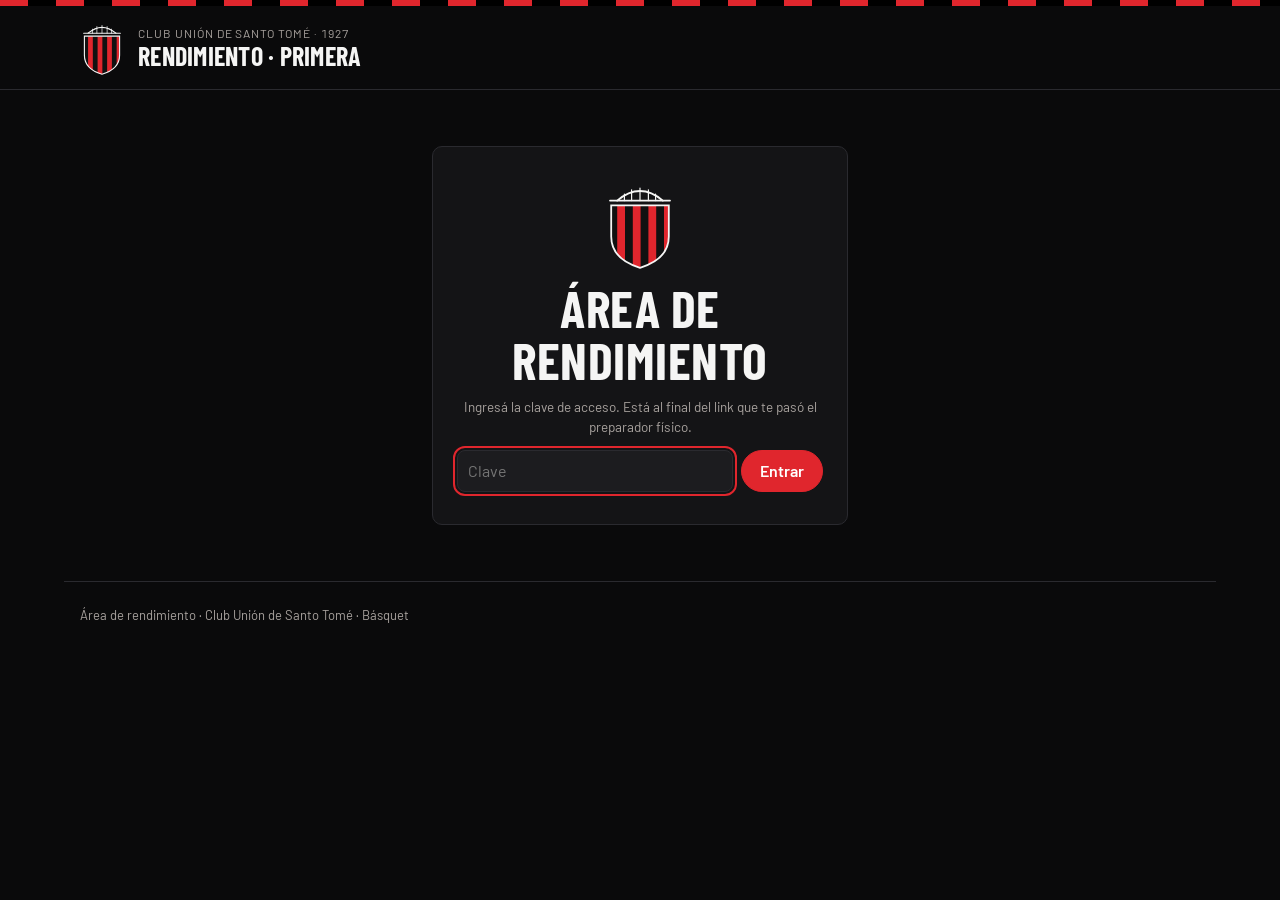
<file: index.html>
<!DOCTYPE html>
<html lang="es">
<head>
  <meta charset="UTF-8">
  <meta name="viewport" content="width=device-width, initial-scale=1, viewport-fit=cover">
  <meta name="theme-color" content="#0a0a0b">
  <meta name="color-scheme" content="dark">
  <meta name="robots" content="noindex, nofollow">
  <meta name="referrer" content="no-referrer">
  <title>Rendimiento · Unión de Santo Tomé</title>
  <link rel="icon" href="img/escudo.svg" type="image/svg+xml">
  <link rel="preconnect" href="https://script.google.com">
  <link rel="preconnect" href="https://script.googleusercontent.com" crossorigin>
  <link rel="preconnect" href="https://fonts.googleapis.com">
  <link rel="preconnect" href="https://fonts.gstatic.com" crossorigin>
  <link href="https://fonts.googleapis.com/css2?family=Barlow+Condensed:wght@500;600;700&family=Barlow:wght@400;500;600&display=swap" rel="stylesheet">
  <link rel="stylesheet" href="css/estilos.css?v=12">
</head>
<body>
  <div class="franjas" aria-hidden="true"></div>

  <header class="cabecera">
    <div class="contenedor cabecera-fila">
      <img class="escudo" src="img/escudo.svg" alt="" width="44" height="55">
      <div class="marca">
        <p class="eyebrow">Club Unión de Santo Tomé · 1927</p>
        <p class="marca-titulo">Rendimiento · Primera</p>
      </div>
      <div class="estado" id="estado" hidden>
        <span id="actualizado" aria-live="polite"></span>
        <button type="button" class="boton boton-chico" id="btn-actualizar">Actualizar</button>
      </div>
    </div>
  </header>

  <!-- Entrada con clave -->
  <main class="contenedor acceso" id="acceso" hidden>
    <div class="tarjeta acceso-tarjeta">
      <img src="img/escudo.svg" alt="" width="72" height="90">
      <h1 class="titulo">Área de rendimiento</h1>
      <p class="nota">Ingresá la clave de acceso. Está al final del link que te pasó el preparador físico.</p>
      <div class="acceso-form">
        <label class="sr" for="clave">Clave</label>
        <input id="clave" type="password" autocomplete="off" spellcheck="false" placeholder="Clave">
        <button type="button" class="boton" id="btn-entrar">Entrar</button>
      </div>
      <p class="nota nota-error" id="acceso-error" role="alert" hidden></p>
    </div>
  </main>

  <main id="app" hidden>
    <div class="contenedor">
      <section class="intro">
        <h1 class="titulo">Evaluaciones físicas</h1>
        <p class="bajada" id="conclusion"></p>
        <p class="aviso-script" id="aviso-script" hidden>El script de Google publicado es una versión vieja, por eso pueden faltar datos (partidos, carga). Copiá el código nuevo desde <a href="copiar.html">esta página</a> y hacé <b>Implementar &gt; Administrar implementaciones &gt; lápiz &gt; Nueva versión &gt; Implementar</b>.</p>
        <div class="chips">
          <span class="chip" id="chip-ultima"></span>
          <span class="chip chip-demo" id="chip-demo" hidden>Datos de ejemplo: no son jugadores reales</span>
        </div>
      </section>
    </div>

    <nav class="pestanas" aria-label="Secciones">
      <div class="contenedor pestanas-fila" role="tablist">
        <button class="pestana" role="tab" data-tab="resumen" aria-selected="true">Resumen</button>
        <button class="pestana" role="tab" data-tab="resistencia" aria-selected="false">Resistencia</button>
        <button class="pestana" role="tab" data-tab="saltos" aria-selected="false">Saltos</button>
        <button class="pestana" role="tab" data-tab="fuerza" aria-selected="false">Fuerza</button>
        <button class="pestana" role="tab" data-tab="carga" aria-selected="false">Carga</button>
        <button class="pestana" role="tab" data-tab="partidos" aria-selected="false">Partidos</button>
        <button class="pestana" role="tab" data-tab="jugador" aria-selected="false">Jugador</button>
        <button class="pestana" role="tab" data-tab="leer" aria-selected="false">Cómo leerlo</button>
      </div>
    </nav>

    <div class="contenedor paneles">
      <!-- RESUMEN -->
      <section class="panel" id="resumen" role="tabpanel">
        <div class="mosaico" id="tarjetas-resumen"></div>

        <article class="tarjeta">
          <header class="tarjeta-cabeza">
            <div>
              <h2 class="subtitulo" id="titulo-equipo">Cómo cambió el plantel</h2>
              <p class="nota">Promedio de los jugadores que hicieron el test en la primera y en la última evaluación. Por eso cada fila tiene una cantidad distinta de jugadores.</p>
            </div>
          </header>
          <div class="tabla-caja">
            <table class="tabla" id="tabla-equipo">
              <thead><tr>
                <th>Test</th><th class="num">Jugadores</th><th class="num" id="th-antes">Antes</th><th class="num" id="th-despues">Después</th><th class="num">Cambio</th><th class="num">Mejoraron</th>
              </tr></thead>
              <tbody></tbody>
            </table>
          </div>
        </article>

        <article class="tarjeta tarjeta-alerta">
          <header class="tarjeta-cabeza">
            <div>
              <h2 class="subtitulo">Para observar y tener en cuenta</h2>
              <p class="nota">Jugadores que bajaron 5 % o más, y asimetrías entre piernas de 15 % o más (un valor orientativo, no un umbral validado). Tocá un jugador para ver su hoja.</p>
            </div>
          </header>
          <div class="tabla-caja">
            <table class="tabla tabla-clic" id="tabla-alertas">
              <thead><tr><th>Jugador</th><th>Qué pasó</th><th>Test</th><th class="num">%</th></tr></thead>
              <tbody></tbody>
            </table>
          </div>
          <p class="nota" id="sin-alertas" hidden>Nadie bajó 5 % o más ni tiene una asimetría alta.</p>
        </article>
      </section>

      <!-- RESISTENCIA -->
      <section class="panel" id="resistencia" role="tabpanel" hidden>
        <article class="tarjeta">
          <header class="tarjeta-cabeza">
            <div>
              <h2 class="subtitulo">Resistencia intermitente · test 30-15 (VIFT)</h2>
              <p class="nota">Velocidad final que alcanzó cada jugador, en km/h. Más a la derecha es mejor.</p>
            </div>
          </header>
          <div class="leyenda" data-leyenda></div>
          <div class="grafico" id="g-vift"></div>
        </article>

        <article class="tarjeta" id="intermitentes">
          <header class="tarjeta-cabeza">
            <div>
              <h2 class="subtitulo">Distancias para los intermitentes</h2>
              <p class="nota">Metros por pasada según la última VIFT de cada jugador, y cuántas canchas son (largos de 28 m, ida y vuelta sobre el largo de la cancha).</p>
            </div>
            <div class="control">
              <label for="sel-pct">Intensidad</label>
              <select id="sel-pct"></select>
            </div>
          </header>
          <div class="tabla-caja">
            <table class="tabla" id="tabla-intervalos">
              <thead><tr><th>Jugador</th><th class="num">VIFT</th><th>Test de</th><th class="num">30" × 30"</th><th class="num">20" × 20"</th><th class="num">15" × 15"</th><th class="num">10" × 10"</th></tr></thead>
              <tbody></tbody>
            </table>
          </div>
          <p class="nota">En ida y vuelta corta, los giros hacen perder tiempo: si a un jugador no le alcanza, bajá un 5 %. Si su test es viejo, conviene volver a evaluarlo.</p>
        </article>
      </section>

      <!-- SALTOS -->
      <section class="panel" id="saltos" role="tabpanel" hidden>
        <article class="tarjeta">
          <header class="tarjeta-cabeza">
            <div>
              <h2 class="subtitulo">Altura de salto</h2>
              <p class="nota">Mejor intento de cada fecha, en centímetros. Más a la derecha es mejor.</p>
            </div>
            <div class="control">
              <label for="sel-salto">Salto</label>
              <select id="sel-salto">
                <option value="Salto CMJ">CMJ (con contramovimiento)</option>
                <option value="Salto SJ">SJ (desde sentadilla)</option>
                <option value="Salto Abalakov">Abalakov (con brazos)</option>
              </select>
            </div>
          </header>
          <div class="leyenda" data-leyenda></div>
          <div class="grafico" id="g-salto"></div>
        </article>
        <article class="tarjeta">
          <header class="tarjeta-cabeza">
            <div>
              <h2 class="subtitulo">Asimetría entre piernas</h2>
              <p class="nota" id="nota-asimetria">Diferencia entre el salto con la pierna derecha y con la izquierda, como porcentaje de la pierna más fuerte. La franja marca entre 10 y 15 %, una zona orientativa.</p>
            </div>
          </header>
          <div class="grafico" id="g-asimetria"></div>
        </article>
      </section>

      <!-- FUERZA -->
      <section class="panel" id="fuerza" role="tabpanel" hidden>
        <article class="tarjeta">
          <header class="tarjeta-cabeza">
            <div>
              <h2 class="subtitulo">Velocidad con la misma carga</h2>
              <p class="nota">Velocidad media de la barra (m/s) con el mismo peso en cada fecha. Si mueve el mismo peso más rápido, está más fuerte. Más a la derecha es mejor.</p>
            </div>
            <div class="control">
              <label for="sel-fuerza">Ejercicio</label>
              <select id="sel-fuerza">
                <option value="Sentadilla 80 kg">Sentadilla media 80 kg</option>
                <option value="Sentadilla 100 kg">Sentadilla media 100 kg</option>
                <option value="Press plano 60 kg">Press plano 60 kg</option>
                <option value="Press plano 80 kg">Press plano 80 kg</option>
              </select>
            </div>
          </header>
          <div class="leyenda" data-leyenda></div>
          <div class="grafico" id="g-fuerza"></div>
          <p class="nota">Se usan las cargas que más jugadores repitieron en todas las fechas. Los valores marcados "A revisar" en la planilla no entran.</p>
        </article>
      </section>

      <!-- CARGA -->
      <section class="panel" id="carga" role="tabpanel" hidden>
        <p class="nota nota-error" id="carga-error" hidden></p>
        <div class="grilla grilla-arriba">
          <article class="tarjeta" id="subir-tarjeta">
            <h2 class="subtitulo">Subir planilla del partido</h2>
            <p class="nota">El PDF de estadísticas de la app de la CABB. Se cargan solos los minutos y las estadísticas de Unión.</p>
            <div>
              <label class="boton" for="pdf-partido" id="btn-pdf">Elegir PDF</label>
              <input id="pdf-partido" class="sr" type="file" accept="application/pdf,.pdf">
            </div>
            <p class="nota" id="subir-estado" role="status"></p>
          </article>
          <article class="tarjeta tarjeta-alerta" id="novedades-tarjeta" hidden>
            <h2 class="subtitulo">Para revisar</h2>
            <ul class="lista" id="novedades"></ul>
          </article>
        </div>
        <article class="tarjeta" id="carga-vacio" hidden>
          <h2 class="subtitulo">Todavía no hay datos de carga</h2>
          <p>Esta sección se arma sola a medida que cargás las sesiones y los partidos en la planilla CARGA PRIMERA y los jugadores completan el formulario después de cada sesión. Con una semana ya se ve la carga semanal; con cinco, la relación aguda:crónica de cada jugador.</p>
        </article>
        <div class="mosaico" id="tarjetas-carga"></div>

        <article class="tarjeta" id="carga-equipo-tarjeta">
          <header class="tarjeta-cabeza">
            <div>
              <h2 class="subtitulo">Carga semanal del equipo</h2>
              <p class="nota" id="nota-carga-equipo">Promedio por jugador de RPE × minutos (UA), de lunes a domingo. Últimas 8 semanas; la barra roja es la semana en curso.</p>
            </div>
          </header>
          <div class="leyenda" id="ley-carga-equipo"></div>
          <div class="grafico" id="g-carga-equipo"></div>
        </article>

        <article class="tarjeta" id="carga-dias-tarjeta">
          <header class="tarjeta-cabeza">
            <div>
              <h2 class="subtitulo">Día por día · últimas 2 semanas</h2>
              <p class="nota">Carga de cada día, promedio de los jugadores que entrenaron o jugaron ese día. Tocá una barra para ver el detalle.</p>
            </div>
          </header>
          <div class="leyenda" id="ley-carga-dias"></div>
          <div class="grafico" id="g-carga-dias"></div>
        </article>

        <article class="tarjeta" id="carga-jugadores-tarjeta">
          <header class="tarjeta-cabeza">
            <div>
              <h2 class="subtitulo">Por jugador</h2>
              <p class="nota">Últimos 7 días contra el promedio semanal de las 4 semanas anteriores. Entre 0,8 y 1,3 es la zona habitual; más de 1,5 es un salto grande de carga (referencia orientativa, no un umbral validado). Tocá un jugador para ver su hoja.</p>
            </div>
          </header>
          <div class="tabla-caja">
            <table class="tabla tabla-clic" id="tabla-carga">
              <thead><tr>
                <th>Jugador</th><th class="num">Últimos 7 días</th><th class="num">Promedio semanal</th><th class="num">Aguda:crónica</th><th class="num">RPE medio</th><th class="num">Minutos jugados</th><th class="num">Último partido</th>
              </tr></thead>
              <tbody></tbody>
            </table>
          </div>
        </article>

        <article class="tarjeta" id="minutos-tarjeta" hidden>
          <header class="tarjeta-cabeza">
            <div>
              <h2 class="subtitulo">Minutos de partido</h2>
              <p class="nota">Lo que jugó cada uno en los últimos partidos, Primera y U21, sacado de las planillas de la CABB. No depende del formulario.</p>
            </div>
          </header>
          <div class="tabla-caja">
            <table class="tabla tabla-minutos" id="tabla-minutos">
              <thead></thead>
              <tbody></tbody>
            </table>
          </div>
        </article>

        <article class="tarjeta" id="sesiones-tarjeta" hidden>
          <header class="tarjeta-cabeza">
            <div>
              <h2 class="subtitulo">Sesiones de las últimas 2 semanas</h2>
              <p class="nota">Se crean solas con las respuestas del formulario y la duración habitual. Si una sesión duró distinto, cambiá los minutos y tocá Guardar.</p>
            </div>
          </header>
          <div class="tabla-caja">
            <table class="tabla" id="tabla-sesiones">
              <thead><tr><th>Fecha</th><th>Sesión</th><th class="num">Minutos</th></tr></thead>
              <tbody></tbody>
            </table>
          </div>
        </article>

        <article class="tarjeta" id="carga-form" hidden>
          <h2 class="subtitulo">Formulario para los jugadores</h2>
          <p class="nota">Pasales este link (por ejemplo, fijado en el grupo de WhatsApp). Lo completan al terminar cada entrenamiento o partido: elegir su nombre, el tipo de sesión y cuánto les costó de 0 a 10.</p>
          <div class="acceso-form">
            <input id="link-form" type="text" readonly>
            <button type="button" class="boton" id="btn-copiar">Copiar</button>
          </div>
        </article>
      </section>

      <!-- PARTIDOS -->
      <section class="panel" id="partidos" role="tabpanel" hidden>
        <article class="tarjeta" id="partidos-vacio" hidden>
          <h2 class="subtitulo">Todavía no hay partidos cargados</h2>
          <p>Subí el PDF de estadísticas de la app de la CABB desde la pestaña Carga y el partido aparece acá con todos los números de cada jugador.</p>
        </article>
        <div id="partidos-contenido">
          <div class="barra-jugador barra-partidos">
            <div class="control" id="control-categoria">
              <label for="sel-categoria">Categoría</label>
              <select id="sel-categoria"></select>
            </div>
            <div class="control">
              <label for="sel-partido">Partido</label>
              <select id="sel-partido"></select>
            </div>
          </div>
          <article class="tarjeta marcador" id="marcador"></article>
          <div class="mosaico mosaico-4" id="tarjetas-partido"></div>
          <article class="tarjeta">
            <h2 class="subtitulo">Planilla del partido</h2>
            <p class="nota" id="nota-partido">★ titular. Tiros: convertidos/intentados.</p>
            <div class="tabla-caja">
              <table class="tabla tabla-clic" id="tabla-partido">
                <thead></thead>
                <tbody></tbody>
              </table>
            </div>
          </article>
          <article class="tarjeta">
            <h2 class="subtitulo" id="titulo-promedios">Promedios del torneo</h2>
            <p class="nota" id="nota-promedios">Por partido jugado (los partidos sin minutos no cuentan). Los porcentajes son de todo el torneo.</p>
            <div class="tabla-caja">
              <table class="tabla tabla-clic" id="tabla-promedios">
                <thead></thead>
                <tbody></tbody>
              </table>
            </div>
          </article>
        </div>
      </section>

      <!-- JUGADOR -->
      <section class="panel" id="jugador" role="tabpanel" hidden>
        <div class="barra-jugador">
          <div class="control">
            <label for="sel-jugador">Jugador</label>
            <select id="sel-jugador"></select>
          </div>
          <button type="button" class="boton" id="btn-presentar">Modo presentación</button>
        </div>

        <article class="hoja" id="hoja">
          <header class="hoja-cabeza">
            <img class="hoja-escudo" src="img/escudo.svg" alt="" width="56" height="70">
            <div>
              <p class="eyebrow">Club Unión de Santo Tomé · Primera · Evaluaciones físicas</p>
              <h2 class="hoja-nombre" id="hoja-nombre"></h2>
              <p class="bajada" id="hoja-resumen"></p>
            </div>
          </header>

          <div class="mosaico" id="hoja-areas"></div>

          <article class="tarjeta">
            <h3 class="subtitulo">Tus distancias de entrenamiento</h3>
            <p class="nota" id="hoja-int-nota"></p>
            <div class="mosaico mosaico-4" id="hoja-intervalos"></div>
          </article>

          <article class="tarjeta" id="hoja-partidos" hidden>
            <h3 class="subtitulo">En los partidos</h3>
            <p class="nota" id="hoja-partidos-nota"></p>
            <div class="mosaico mosaico-4" id="hoja-partidos-datos"></div>
          </article>

          <article class="tarjeta" id="hoja-carga" hidden>
            <h3 class="subtitulo">Tu carga semanal</h3>
            <p class="nota" id="hoja-carga-nota"></p>
            <div class="leyenda" id="ley-carga-j"></div>
            <div class="grafico" id="g-carga-j"></div>
          </article>

          <article class="tarjeta">
            <h3 class="subtitulo">Todos tus resultados</h3>
            <div class="tabla-caja">
              <table class="tabla" id="hoja-tabla"><thead></thead><tbody></tbody></table>
            </div>
          </article>

          <div class="grilla">
            <article class="tarjeta">
              <h3 class="subtitulo">Perfil de fuerza · sentadilla media</h3>
              <p class="nota">Velocidad (m/s) según el peso (kg). Una línea por fecha: si se corre hacia arriba, mueve el mismo peso más rápido.</p>
              <div class="leyenda" data-leyenda></div>
              <div class="grafico" id="g-perfil-s"></div>
            </article>
            <article class="tarjeta">
              <h3 class="subtitulo">Perfil de fuerza · press plano</h3>
              <p class="nota">Velocidad (m/s) según el peso (kg). Una línea por fecha.</p>
              <div class="leyenda" data-leyenda></div>
              <div class="grafico" id="g-perfil-p"></div>
            </article>
            <article class="tarjeta ancho">
              <h3 class="subtitulo">Saltos</h3>
              <p class="nota">Mejor intento de cada salto en cada fecha, en centímetros.</p>
              <div class="leyenda" data-leyenda></div>
              <div class="grafico" id="g-saltos-j"></div>
            </article>
          </div>
        </article>
      </section>

      <!-- CÓMO LEERLO -->
      <section class="panel" id="leer" role="tabpanel" hidden>
        <div class="grilla">
          <article class="tarjeta"><h2 class="subtitulo">Test 30-15 (VIFT)</h2><p>Carreras de ida y vuelta de 30 segundos con 15 de pausa, cada vez más rápidas. La VIFT es la velocidad de la última etapa completa. Mide la resistencia para repetir esfuerzos intensos, que es lo que pide un partido de básquet.</p></article>
          <article class="tarjeta"><h2 class="subtitulo">Saltos: SJ, CMJ y Abalakov</h2><p>Los tres miden la potencia de piernas. El SJ arranca quieto desde abajo, el CMJ baja y sube en un solo movimiento y el Abalakov suma los brazos. Lo normal es que el CMJ sea un poco más alto que el SJ.</p></article>
          <article class="tarjeta"><h2 class="subtitulo">Salto a una pierna y asimetría</h2><p>Comparar la pierna derecha con la izquierda muestra si una trabaja bastante más que la otra. No hay un valor que prediga lesiones: entre 10 y 15 % se usa como referencia para prestarle atención.</p></article>
          <article class="tarjeta"><h2 class="subtitulo">Encoder: velocidad de la barra</h2><p>Un sensor mide a qué velocidad se mueve la barra. Con el mismo peso, más velocidad quiere decir más fuerza. Por eso se compara siempre al jugador con él mismo y con la misma carga.</p></article>
          <article class="tarjeta"><h2 class="subtitulo">Distancias para intermitentes</h2><p>Salen de la VIFT: a un porcentaje de esa velocidad, cuántos metros se recorren en 30, 20, 15 o 10 segundos. Cada cancha es un largo de 28 metros.</p></article>
          <article class="tarjeta"><h2 class="subtitulo">Por qué no todos aparecen en todo</h2><p>No todos los jugadores hicieron todos los tests en todas las fechas. Los promedios del equipo usan solo a los que tienen la primera y la última medición, para comparar lo mismo con lo mismo.</p></article>
        </div>
      </section>
    </div>

    <button type="button" class="boton boton-salir" id="btn-salir" hidden>Salir del modo presentación</button>
  </main>

  <p class="contenedor cargando" id="cargando" role="status">Cargando datos de la planilla…</p>

  <footer class="contenedor pie">
    <p>Área de rendimiento · Club Unión de Santo Tomé · Básquet</p>
  </footer>

  <div class="tooltip" id="tooltip" role="tooltip" hidden></div>

  <script src="js/vendor/d3-7.9.0.min.js"></script>
  <script src="js/config.js?v=12"></script>
  <script src="js/calculos.js?v=12"></script>
  <script src="js/carga.js?v=12"></script>
  <script src="js/partidos.js?v=12"></script>
  <script src="js/graficos.js?v=12"></script>
  <script src="js/app.js?v=12"></script>
</body>
</html>
</file>
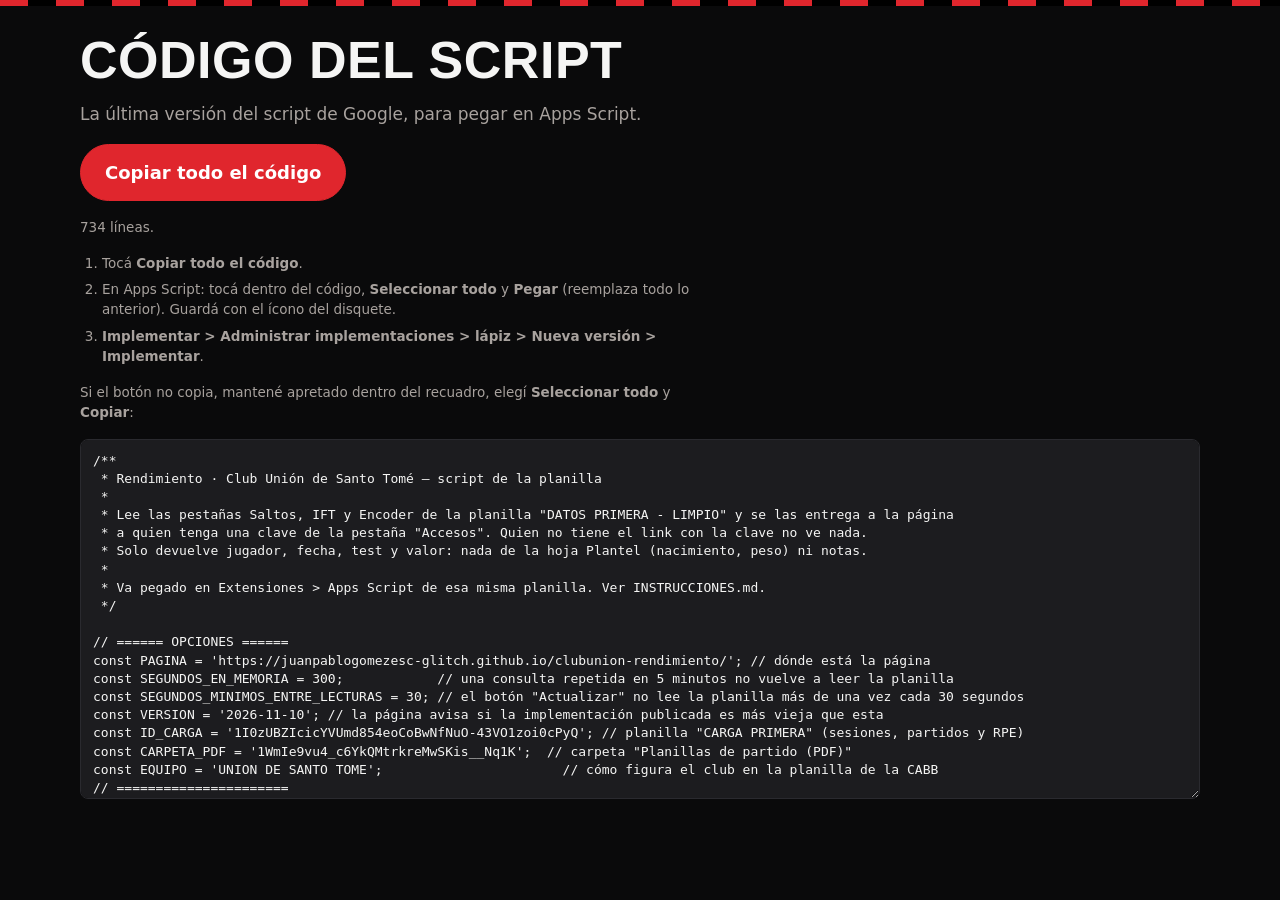
<file: copiar.html>
<!DOCTYPE html>
<html lang="es">
<head>
  <meta charset="UTF-8">
  <meta name="viewport" content="width=device-width, initial-scale=1, viewport-fit=cover">
  <meta name="theme-color" content="#0a0a0b">
  <meta name="color-scheme" content="dark">
  <meta name="robots" content="noindex, nofollow">
  <title>Copiar código · Rendimiento Unión</title>
  <link rel="icon" href="img/escudo.svg" type="image/svg+xml">
  <link rel="stylesheet" href="css/estilos.css?v=8">
  <style>
    .copiar { display: flex; flex-direction: column; gap: 16px; padding-block: 28px 40px; }
    .copiar .boton { font-size: 18px; padding: 14px 24px; align-self: flex-start; }
    .copiar textarea { width: 100%; min-height: 40vh; background: var(--panel-2); color: var(--texto); border: 1px solid var(--linea); border-radius: 8px; padding: 12px; font: 13px/1.4 ui-monospace, Menlo, Consolas, monospace; }
    .copiar ol { margin: 0; padding-left: 22px; display: flex; flex-direction: column; gap: 6px; }
  </style>
</head>
<body>
  <div class="franjas" aria-hidden="true"></div>
  <main class="contenedor copiar">
    <h1 class="titulo">Código del script</h1>
    <p class="bajada">La última versión del script de Google, para pegar en Apps Script.</p>
    <button type="button" class="boton" id="copiar" disabled>Cargando…</button>
    <p class="nota" id="estado" role="status"></p>
    <ol class="nota">
      <li>Tocá <b>Copiar todo el código</b>.</li>
      <li>En Apps Script: tocá dentro del código, <b>Seleccionar todo</b> y <b>Pegar</b> (reemplaza todo lo anterior). Guardá con el ícono del disquete.</li>
      <li><b>Implementar &gt; Administrar implementaciones &gt; lápiz &gt; Nueva versión &gt; Implementar</b>.</li>
    </ol>
    <label class="nota" for="codigo">Si el botón no copia, mantené apretado dentro del recuadro, elegí <b>Seleccionar todo</b> y <b>Copiar</b>:</label>
    <textarea id="codigo" readonly spellcheck="false"></textarea>
  </main>
  <script>
    (function () {
      const boton = document.getElementById('copiar'), area = document.getElementById('codigo'), estado = document.getElementById('estado');
      fetch('apps-script/Codigo.gs?' + Date.now(), { cache: 'no-store' })
        .then((r) => { if (!r.ok) throw new Error(r.status); return r.text(); })
        .then((t) => {
          area.value = t;
          boton.disabled = false;
          boton.textContent = 'Copiar todo el código';
          estado.textContent = `${t.split('\n').length} líneas.`;
        })
        .catch(() => { boton.textContent = 'No se pudo cargar'; estado.textContent = 'Revisá la conexión y recargá la página.'; });
      boton.addEventListener('click', () => {
        const listo = () => { boton.textContent = '¡Copiado!'; estado.textContent = 'Ahora pegalo en Apps Script.'; };
        const aMano = () => { area.focus(); area.select(); area.setSelectionRange(0, area.value.length); try { if (document.execCommand('copy')) return listo(); } catch (e) { /* sin permiso */ } estado.textContent = 'Quedó seleccionado: tocá Copiar en el menú.'; };
        if (navigator.clipboard && navigator.clipboard.writeText) navigator.clipboard.writeText(area.value).then(listo, aMano);
        else aMano();
      });
    })();
  </script>
</body>
</html>
</file>
<file: css/estilos.css>
/* Área de rendimiento · Club Unión de Santo Tomé
   Identidad: el negro y el rojo de las franjas del escudo, con blanco para el texto.
   Layout: una columna ancha (máx. 72rem), pestañas fijas arriba, tarjetas sobre fondo negro. */
:root {
  --fondo: #0a0a0b;
  --panel: #141416;
  --panel-2: #1c1c1f;
  --linea: #2a2a2f;
  --texto: #f5f5f4;
  --texto-2: #a8a29e;
  --rojo: #e0262d;
  --rojo-suave: rgba(224, 38, 45, 0.14);
  --ok: #4ade80;
  --aviso: #fbbf24;
  --mal: #ff5a5f;
  --grid: #26262b;
  --eje: #3f3f46;
  --referencia: #78716c;

  --display: 'Barlow Condensed', 'Arial Narrow', 'Roboto Condensed', sans-serif;
  --cuerpo: 'Barlow', system-ui, -apple-system, 'Segoe UI', Roboto, sans-serif;

  --radio: 10px;
  --gap: 16px;
  color-scheme: dark;
}

* { box-sizing: border-box; }
html { -webkit-text-size-adjust: 100%; }
body {
  margin: 0;
  background: var(--fondo);
  color: var(--texto);
  font: 16px/1.5 var(--cuerpo);
  font-variant-numeric: tabular-nums;
  -webkit-tap-highlight-color: transparent;
}
img { max-width: 100%; }
[hidden] { display: none !important; }
button, input, select { font: inherit; color: inherit; }
:focus-visible { outline: 2px solid var(--rojo); outline-offset: 2px; }
.sr { position: absolute; width: 1px; height: 1px; overflow: hidden; clip: rect(0 0 0 0); }

.contenedor {
  width: 100%;
  max-width: 72rem;
  margin-inline: auto;
  padding-left: max(16px, env(safe-area-inset-left, 0px));
  padding-right: max(16px, env(safe-area-inset-right, 0px));
}

/* Franjas del escudo como cinta superior */
.franjas {
  height: 6px;
  background: repeating-linear-gradient(90deg, var(--rojo) 0 28px, #000 28px 56px);
  margin-top: env(safe-area-inset-top, 0px);
}

.cabecera { border-bottom: 1px solid var(--linea); }
.cabecera-fila { display: flex; align-items: center; gap: 14px; padding-block: 14px; }
.escudo { width: 44px; height: auto; flex: none; }
.marca { min-width: 0; flex: 1; }
.eyebrow { margin: 0; font-size: 12px; letter-spacing: .08em; text-transform: uppercase; color: var(--texto-2); }
.marca-titulo { margin: 0; font-family: var(--display); font-weight: 700; font-size: 26px; line-height: 1.1; letter-spacing: .01em; text-transform: uppercase; }
.estado { display: flex; align-items: center; gap: 10px; font-size: 13px; color: var(--texto-2); }

.boton {
  appearance: none; border: 1px solid var(--rojo); background: var(--rojo); color: #fff;
  border-radius: 999px; padding: 8px 18px; font-weight: 600; cursor: pointer; white-space: nowrap;
}
.boton:hover { filter: brightness(1.08); }
.boton-chico { padding: 4px 12px; font-size: 13px; background: transparent; border-color: var(--linea); color: var(--texto); }
.boton-chico:hover { border-color: var(--texto-2); }

.titulo { margin: 0; font-family: var(--display); font-weight: 700; font-size: clamp(34px, 6vw, 52px); line-height: 1; text-transform: uppercase; letter-spacing: .01em; text-wrap: balance; }
.subtitulo { margin: 0; font-family: var(--display); font-weight: 600; font-size: 22px; line-height: 1.15; letter-spacing: .01em; text-wrap: balance; }
.bajada { margin: 0; color: var(--texto-2); font-size: 17px; max-width: 68ch; }
.bajada b { color: var(--texto); font-weight: 600; }
.nota { margin: 0; color: var(--texto-2); font-size: 13.5px; max-width: 75ch; }
.nota-error { color: var(--mal); }

.intro { display: flex; flex-direction: column; gap: 10px; padding-block: 28px 20px; }
.chips { display: flex; flex-wrap: wrap; gap: 8px; }
.chip { font-size: 12.5px; color: var(--texto-2); border: 1px solid var(--linea); border-radius: 999px; padding: 3px 12px; }
.chip-demo { color: #fff; border-color: var(--rojo); background: var(--rojo-suave); }

/* Pestañas */
.pestanas { position: sticky; top: 0; z-index: 5; background: rgba(10, 10, 11, .92); backdrop-filter: blur(8px); border-bottom: 1px solid var(--linea); padding-top: env(safe-area-inset-top, 0px); }
.pestanas-fila { display: flex; gap: 4px; overflow-x: auto; scrollbar-width: none; }
.pestanas-fila::-webkit-scrollbar { display: none; }
.pestana {
  appearance: none; background: none; border: 0; border-bottom: 3px solid transparent;
  padding: 12px 14px 10px; cursor: pointer; white-space: nowrap;
  font-family: var(--display); font-weight: 600; font-size: 18px; letter-spacing: .03em; text-transform: uppercase; color: var(--texto-2);
}
.pestana:hover { color: var(--texto); }
.pestana[aria-selected="true"] { color: var(--texto); border-bottom-color: var(--rojo); }

.paneles { padding-block: 24px 40px; }
.panel { display: flex; flex-direction: column; gap: var(--gap); scroll-margin-top: 64px; }
.ancho { grid-column: 1 / -1; }
.grilla-arriba { align-items: start; }

/* Tarjetas */
.tarjeta { position: relative; background: var(--panel); border: 1px solid var(--linea); border-radius: var(--radio); padding: 20px; display: flex; flex-direction: column; gap: 12px; min-width: 0; }
.tarjeta p { margin: 0; }
.tarjeta-cabeza { display: flex; justify-content: space-between; align-items: flex-start; gap: 12px; flex-wrap: wrap; }
.tarjeta-cabeza > div:first-child { min-width: 0; flex: 1 1 20rem; display: flex; flex-direction: column; gap: 4px; }
.tarjeta-alerta { border-left: 3px solid var(--rojo); }
.mosaico { display: grid; grid-template-columns: repeat(auto-fit, minmax(min(100%, 14rem), 1fr)); gap: var(--gap); }
.mosaico-4 { grid-template-columns: repeat(auto-fit, minmax(min(100%, 8.5rem), 1fr)); }
.grilla { display: grid; grid-template-columns: repeat(auto-fit, minmax(min(100%, 22rem), 1fr)); gap: var(--gap); }

/* Tarjeta de un número */
.dato { gap: 6px; }
.dato .etiqueta { font-size: 12.5px; color: var(--texto-2); text-transform: uppercase; letter-spacing: .06em; }
.dato .numero { font-family: var(--display); font-weight: 700; font-size: 44px; line-height: 1; }
.dato .numero small { font-family: var(--cuerpo); font-weight: 500; font-size: 15px; color: var(--texto-2); margin-left: 4px; }
.dato .detalle { font-size: 13.5px; color: var(--texto-2); }
.ok { color: var(--ok) !important; }
.mal { color: var(--mal) !important; }
.neutro { color: var(--texto-2) !important; }
.aviso { color: var(--aviso) !important; }
.aviso-script { margin: 0; padding: 12px 14px; border: 1px solid var(--rojo); background: var(--rojo-suave); border-radius: 8px; font-size: 14.5px; max-width: 75ch; }
.aviso-script a { color: #fff; }
.fecha-dudosa { display: flex; gap: 8px; align-items: center; flex-wrap: wrap; font-size: 13.5px; color: var(--aviso); }
.fecha-dudosa input { font-size: 15px; }
.fecha-dudosa .boton { padding: 4px 12px; font-size: 13px; }
.barra-partidos { justify-content: flex-start; }
.marcador { flex-direction: row; align-items: center; justify-content: space-between; gap: 16px; flex-wrap: wrap; }
.marcador .equipos { display: flex; align-items: baseline; gap: 14px; flex-wrap: wrap; font-family: var(--display); text-transform: uppercase; }
.marcador .equipo { font-size: 22px; font-weight: 600; }
.marcador .tanteador { font-size: 52px; font-weight: 700; line-height: 1; }
.estrella { color: var(--aviso); margin-right: 4px; }
.lista { margin: 0; padding-left: 18px; display: flex; flex-direction: column; gap: 6px; font-size: 14.5px; }
.duracion { display: inline-flex; gap: 6px; align-items: center; justify-content: flex-end; }
.duracion input { width: 5.5em; text-align: right; }
#tabla-sesiones td:first-child, #tabla-sesiones .sub { white-space: normal; }
#tabla-sesiones input { width: 4.2em; }
#tabla-sesiones td, #tabla-sesiones th { padding-inline: 6px; }
.duracion .boton { padding: 4px 12px; font-size: 13px; }
.duracion .boton:disabled { opacity: .35; cursor: default; filter: none; }
.pill { display: inline-block; padding: 1px 10px; border: 1px solid currentColor; border-radius: 999px; font-size: 13px; white-space: nowrap; }

/* Controles */
.control { display: flex; align-items: center; gap: 8px; }
.control label { font-size: 13px; color: var(--texto-2); }
select, input[type="password"], input[type="text"] {
  background: var(--panel-2); border: 1px solid var(--linea); border-radius: 8px; padding: 8px 10px; max-width: 100%; font-size: 16px;
}
.leyenda { display: flex; flex-wrap: wrap; gap: 16px; font-size: 13px; color: var(--texto-2); }
.leyenda span { display: inline-flex; align-items: center; gap: 6px; }
.leyenda i { width: 10px; height: 10px; border-radius: 50%; display: inline-block; }

/* Tablas */
.tabla-caja { overflow-x: auto; margin-inline: -4px; }
.tabla { width: 100%; border-collapse: collapse; font-size: 15px; }
.tabla th { text-align: left; font-weight: 500; font-size: 12.5px; text-transform: uppercase; letter-spacing: .05em; color: var(--texto-2); padding: 6px 10px; border-bottom: 1px solid var(--linea); white-space: nowrap; }
.tabla td { padding: 9px 10px; border-bottom: 1px solid var(--linea); vertical-align: top; }
.tabla tbody tr:last-child td { border-bottom: 0; }
.tabla .num { text-align: right; white-space: nowrap; }
.tabla td:first-child { white-space: nowrap; }
.tabla-clic tbody tr { cursor: pointer; }
.tabla-clic tbody tr:hover { background: var(--panel-2); }
.sub { display: block; font-size: 12.5px; color: var(--texto-2); white-space: nowrap; }

/* Gráficos */
.grafico { min-height: 120px; position: relative; }
.grafico svg { display: block; overflow: visible; }
.grafico text { font-family: var(--cuerpo); }
.tooltip {
  position: fixed; z-index: 20; pointer-events: none; background: #232327; border: 1px solid #3a3a40; border-radius: 8px;
  box-shadow: 0 8px 24px rgba(0, 0, 0, .45); padding: 6px 10px; font-size: 13px; white-space: nowrap;
}
.tooltip .h { color: var(--texto-2); }

/* Hoja del jugador */
.barra-jugador { display: flex; justify-content: space-between; align-items: center; gap: 12px; flex-wrap: wrap; }
.hoja { display: flex; flex-direction: column; gap: var(--gap); }
.hoja-cabeza { display: flex; gap: 18px; align-items: flex-start; padding: 8px 0 4px; }
.hoja-cabeza > div { display: flex; flex-direction: column; gap: 6px; min-width: 0; }
.hoja-escudo { width: 56px; flex: none; }
.hoja-nombre { margin: 0; font-family: var(--display); font-weight: 700; font-size: clamp(38px, 7vw, 64px); line-height: .95; text-transform: uppercase; text-wrap: balance; }

/* Modo presentación: solo la hoja, más grande */
.presentando .cabecera, .presentando .franjas, .presentando .intro, .presentando .pestanas, .presentando .barra-jugador, .presentando .pie { display: none; }
.presentando .paneles { padding-top: 28px; }
.presentando .hoja { font-size: 17px; }
.boton-salir { position: fixed; z-index: 10; right: max(16px, env(safe-area-inset-right, 0px)); bottom: calc(16px + env(safe-area-inset-bottom, 0px)); }

/* Acceso */
.acceso { display: flex; justify-content: center; padding-block: 56px; }
.acceso-tarjeta { max-width: 26rem; align-items: center; text-align: center; padding: 32px 24px; }
.acceso-form { display: flex; gap: 8px; width: 100%; }
.acceso-form input { flex: 1; min-width: 0; }

.cargando { color: var(--texto-2); padding-block: 48px; }
.pie { color: var(--texto-2); font-size: 13px; padding-block: 24px calc(32px + env(safe-area-inset-bottom, 0px)); border-top: 1px solid var(--linea); }
.pie p { margin: 0; }

@media (max-width: 560px) {
  .estado span { display: none; }
  .tarjeta { padding: 16px; }
  .dato .numero { font-size: 38px; }
  .hoja-escudo { display: none; }
}

@media (prefers-reduced-motion: no-preference) {
  .panel:not([hidden]) { animation: entrar .25s ease-out; }
  @keyframes entrar { from { opacity: 0; transform: translateY(4px); } to { opacity: 1; transform: none; } }
}

/* Minutos de partido: la celda se tiñe según los minutos jugados */
.tabla-minutos th .sub { white-space: nowrap; max-width: 6.5em; margin-left: auto; overflow: hidden; text-overflow: ellipsis; }
.tabla-minutos .celda-min { background: color-mix(in srgb, var(--rojo) calc(var(--n, 0) * 0.45%), transparent); }
.tabla-minutos .total { font-weight: 700; }
</file>
